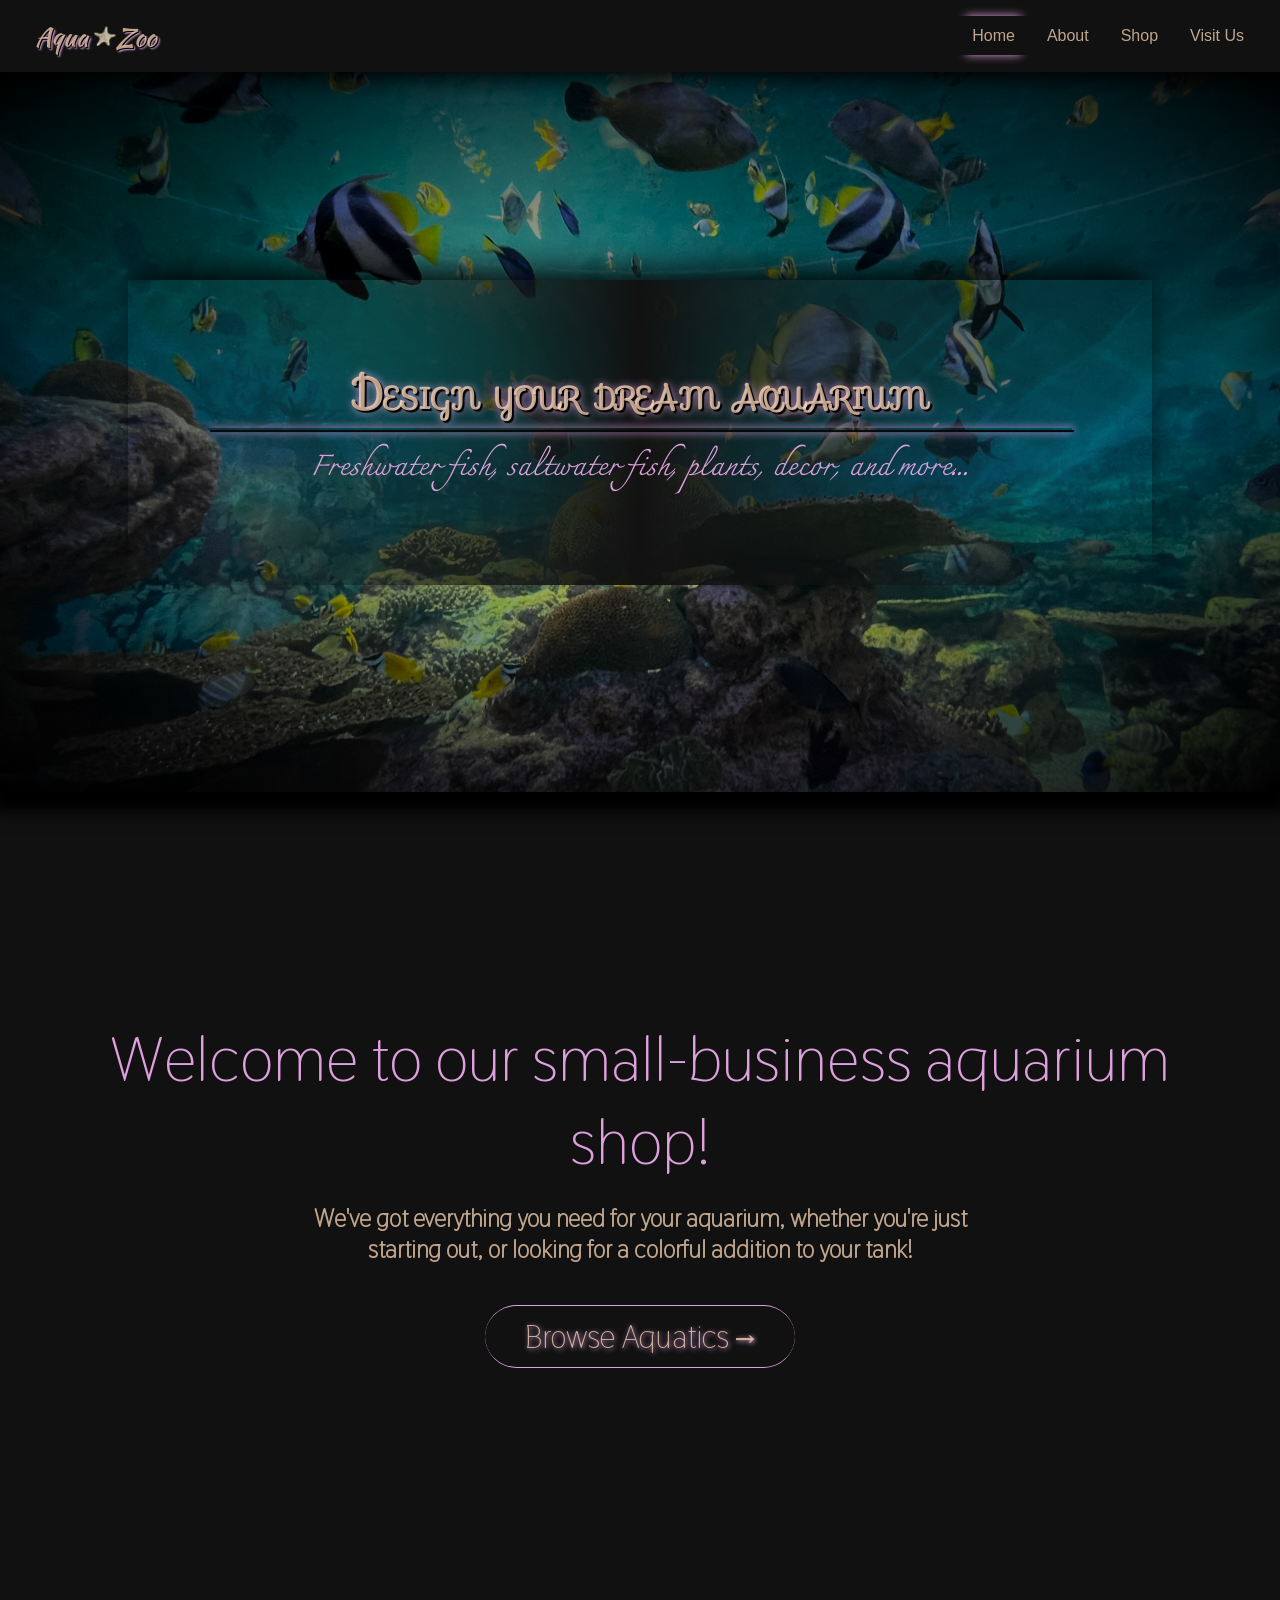
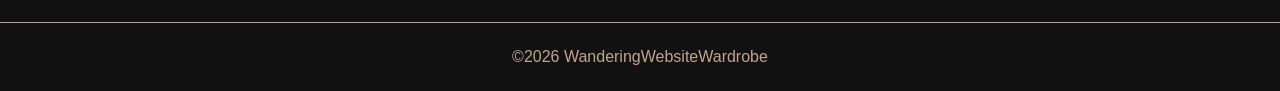
<file: index.html>
<!DOCTYPE html>
<html lang="en">
<head>
  <meta charset="UTF-8">
  <meta name="viewport" content="width=device-width, initial-scale=1.0">
  <title>AquaZoo - Aquarium Shop</title>
  <link rel="stylesheet" href="./styles.css">
  <link rel="icon" type="image/x-icon" href="./images/starfish1.png">
</head>
<body>
  <header>
    <nav>
      <a href="./index.html" id="logo">Aqua <img src="./images/starfish1.png" alt="" height="20">Zoo</a>
      <ul>
        <li><a href="./index.html" class="active">Home</a></li>
        <li><a href="./about.html">About</a></li>
        <li><a href="./shop.html">Shop</a></li>
        <li><a href="./visit-us.html">Visit Us</a></li>
      </ul>
    </nav>
  </header>
  <main>
    <section class="hero">
      <div class="hero-text">
        <h1>Design your dream aquarium</h1>
        <hr>
        <p>Freshwater fish, saltwater fish, plants, decor, and more...</p>
      </div>
      <!-- <a href="./shop.html">Browse Aquatics &rarr;</a> -->
    </section>
    <section class="description">
      <div class="description-text">
        <h2>Welcome to our small-business aquarium shop!</h2>
        <p>We've got everything you need for your aquarium, whether you're just starting out, or looking for a colorful addition to your tank!</p>
        <a href="./shop.html">Browse Aquatics &rarr;</a>
      </div>
    </section>
  </main>
  <footer>
    <p>&copy;2026 WanderingWebsiteWardrobe</p>
  </footer>
</body>
</html>
</file>
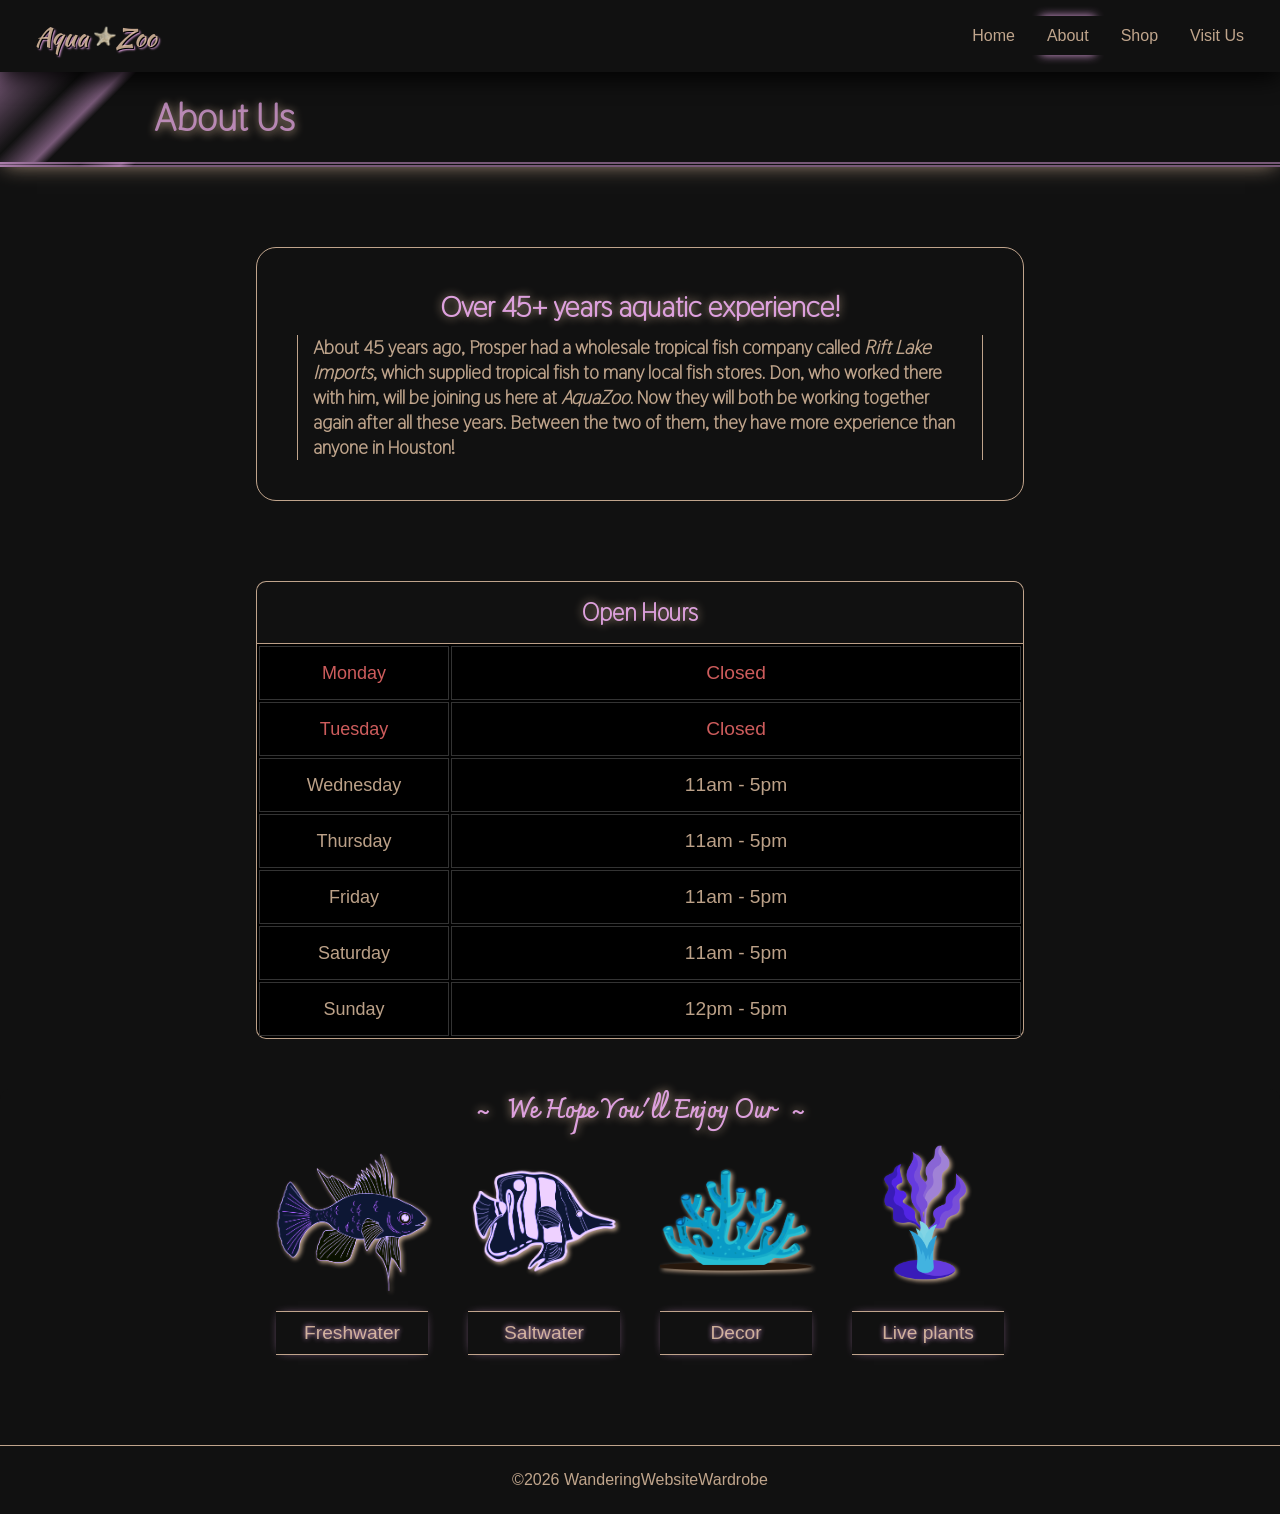
<file: about.html>
<!DOCTYPE html>
<html lang="en">
<head>
  <meta charset="UTF-8">
  <meta name="viewport" content="width=device-width, initial-scale=1.0">
  <title>About - AquaZoo</title>
  <link rel="stylesheet" href="./styles.css">
  <link rel="icon" type="image/x-icon" href="./images/starfish1.png">
</head>
<body>
  <header>
    <nav>
      <a href="./index.html" id="logo">Aqua <img src="./images/starfish1.png" alt="" height="20">Zoo</a>
      <ul>
        <li><a href="./index.html">Home</a></li>
        <li><a href="./about.html" class="active">About</a></li>
        <li><a href="./shop.html">Shop</a></li>
        <li><a href="./visit-us.html">Visit Us</a></li>
      </ul>
    </nav>
  </header>
  <main>
    <h1 class="main-heading-text">About Us</h1>
    <section id="history">
      <h2>Over 45+ years aquatic experience!</h2>
      <p>About 45 years ago, Prosper had a wholesale tropical fish company called <i>Rift Lake Imports</i>, which supplied tropical fish to many local fish stores. Don, who worked there with him, will be joining us here at <i>AquaZoo</i>. Now they will both be working together again after all these years. Between the two of them, they have more experience than anyone in Houston!</p>
    </section>
    <section class="table-section">
      <div class="table-container">
        <h2>Open Hours</h2>
        <table>
          <tr>
            <th class="closed">Monday</th>
            <td class="closed">Closed</td>
          </tr>
          <tr>
            <th class="closed">Tuesday</th>
            <td class="closed">Closed</td>
          </tr>
          <tr>
            <th>Wednesday</th>
            <td>11am - 5pm</td>
          </tr>
          <tr>
            <th>Thursday</th>
            <td>11am - 5pm</td>
          </tr>
          <tr>
            <th>Friday</th>
            <td>11am - 5pm</td>
          </tr>
          <tr>
            <th>Saturday</th>
            <td>11am - 5pm</td>
          </tr>
          <tr>
            <th>Sunday</th>
            <td>12pm - 5pm</td>
          </tr>
        </table>
      </div>
    </section>
    <section class="key-attractions">
      <h2 style="width: 100%;">~ &nbsp; We Hope You'll Enjoy Our &nbsp; ~</h2>
      <div class="attractions-flexbox wrap-when-squished">
        <div>
          <a href="shop.html#freshwater">
            <img src="./images/Freshwater-fish-2.png" alt="" id="img-1">
            <p>Freshwater</p>
          </a>
        </div>
        <div>
          <a href="shop.html#saltwater">
            <img src="./images/Saltwater-fish-3.png" alt="" id="img-2">
            <p>Saltwater</p>
          </a>
        </div>
        <div>
          <a href="./shop.html#decor">
            <img src="./images/Coral-aquarium-decor.png" alt="" id="img-3">
            <p>Decor</p>
          </a>
        </div>
        <div>
          <a href="shop.html#plants">
            <img src="./images/Aquatic-plant.png" alt="" id="img-4">
            <p>Live plants</p>
          </a>
        </div>
      </div>
    </section>
  </main>
  <footer>
    <p>&copy;2026 WanderingWebsiteWardrobe</p>
  </footer>
</body>
</html>
</file>
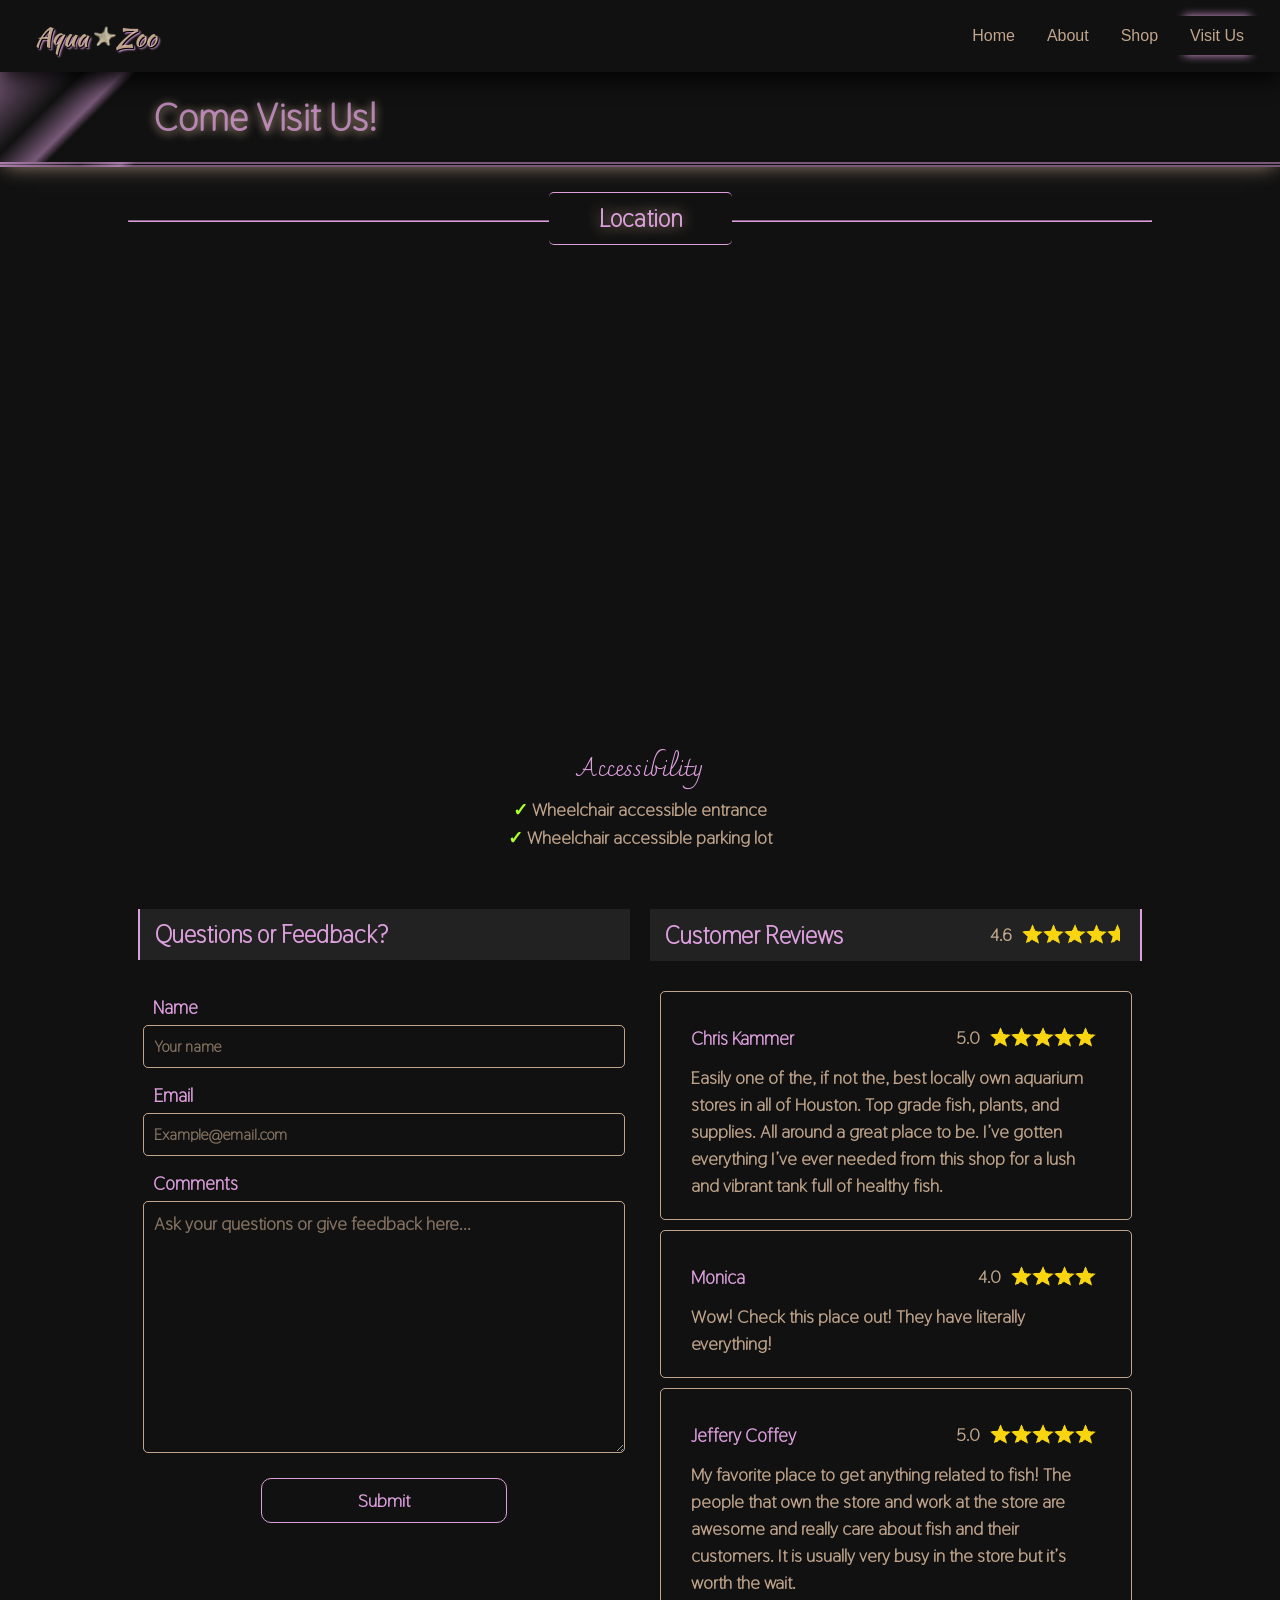
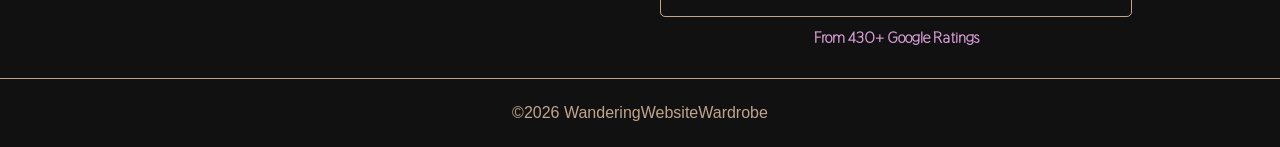
<file: visit-us.html>
<!DOCTYPE html>
<html lang="en">
<head>
  <meta charset="UTF-8">
  <meta name="viewport" content="width=device-width, initial-scale=1.0">
  <title>Visit Us - AquaZoo</title>
  <link rel="stylesheet" href="./styles.css">
  <link rel="icon" type="image/x-icon" href="./images/starfish1.png">
</head>
<body>
  <header>
    <nav>
      <a href="./index.html" id="logo">Aqua <img src="./images/starfish1.png" alt="" height="20">Zoo</a>
      <ul>
        <li><a href="./index.html">Home</a></li>
        <li><a href="./about.html">About</a></li>
        <li><a href="./shop.html">Shop</a></li>
        <li><a href="./visit-us.html" class="active">Visit Us</a></li>
      </ul>
    </nav>
  </header>
  <main>
    <h1 class="main-heading-text">Come Visit Us!</h1>
    <section id="map">
      <h2>Location</h2>
      <hr>
      <iframe src="https://www.google.com/maps/embed?pb=!1m18!1m12!1m3!1d7271.55761975725!2d-95.15140235903151!3d29.557756807297043!2m3!1f0!2f0!3f0!3m2!1i1024!2i768!4f13.1!3m3!1m2!1s0x145e82f4250a3dd7%3A0x58716befda4b796d!2sAquaZoo!5e0!3m2!1sen!2sus!4v1776979312566!5m2!1sen!2sus" width="600" height="450" style="border:0;" allowfullscreen="" loading="lazy" referrerpolicy="no-referrer-when-downgrade"></iframe>
    </section>
    <section id="a11y">
      <h2>Accessibility</h2>
      <p><span>&check;</span> Wheelchair accessible entrance</p>
      <p><span>&check;</span> Wheelchair accessible parking lot</p>
    </section>
    <div class="half-n-half">
      <section id="form">
        <h2>Questions or Feedback?</h2>
        <form action="https://wp.zybooks.com/form-viewer.php" target="_blank" method="POST">
          <div>
            <label for="name">Name</label><br>
            <input type="text" id="name" name="name" placeholder="Your name">
          </div>
          <div>
            <label for="email">Email</label>
            <input type="email" id="email" name="email" placeholder="Example@email.com" required>
          </div>
          <div>
            <label for="comments">Comments</label><br>
            <textarea id="comments" name="comments" placeholder="Ask your questions or give feedback here..." rows="10" required></textarea>
          </div>
          <input type="submit" value="Submit">
        </form>
      </section>
      <section id="ratings">
        <h2>
          Customer Reviews
          <span class="rating-stars rating-stars-main">
            <span>4.6</span>
            <img src="./images/rough-star-2.png" alt="" height="20">
            <img src="./images/rough-star-2.png" alt="" height="20">
            <img src="./images/rough-star-2.png" alt="" height="20">
            <img src="./images/rough-star-2.png" alt="" height="20">
            <img src="./images/part-rough-star.png" alt="" height="20">
          </span>
        </h2>
        <div class="customer-rating">
          <h3>
            Chris Kammer
            <span class="rating-stars">
              <span>5.0</span>
              <img src="./images/rough-star-2.png" alt="" height="20">
              <img src="./images/rough-star-2.png" alt="" height="20">
              <img src="./images/rough-star-2.png" alt="" height="20">
              <img src="./images/rough-star-2.png" alt="" height="20">
              <img src="./images/rough-star-2.png" alt="" height="20">
            </span>
          </h3>
          <p>Easily one of the, if not the, best locally own aquarium stores in all of Houston. Top grade fish, plants, and supplies. All around a great place to be.  I’ve gotten everything I’ve ever needed from this shop for a lush and vibrant tank full of healthy fish.</p>
        </div>
        <div class="customer-rating">
          <h3>
            Monica
            <span class="rating-stars">
              <span>4.0</span>
              <img src="./images/rough-star-2.png" alt="" height="20">
              <img src="./images/rough-star-2.png" alt="" height="20">
              <img src="./images/rough-star-2.png" alt="" height="20">
              <img src="./images/rough-star-2.png" alt="" height="20">
            </span>
          </h3>
          <p>Wow! Check this place out! They have literally everything!</p>
        </div>
        <div class="customer-rating">
          <h3>
            Jeffery Coffey
            <span class="rating-stars">
              <span>5.0</span>
              <img src="./images/rough-star-2.png" alt="" height="20">
              <img src="./images/rough-star-2.png" alt="" height="20">
              <img src="./images/rough-star-2.png" alt="" height="20">
              <img src="./images/rough-star-2.png" alt="" height="20">
              <img src="./images/rough-star-2.png" alt="" height="20">
            </span>
          </h3>
          <p>My favorite place to get anything related to fish! The people that own the store and work at the store are awesome and really care about fish and their customers. It is usually very busy in the store but it’s worth the wait.</p>
        </div>
        <p id="rating-note">From 430+ Google Ratings</p>
      </section>
    </div>
  </main>
  <footer>
    <p>&copy;2026 WanderingWebsiteWardrobe</p>
  </footer>
</body>
</html>
</file>
<file: styles.css>
/* --- Fonts --- */
@font-face {
  font-family: Sofia;
  src: url('./fonts/Sofia/Sofia-Regular.ttf');
}
@font-face {
  font-family: Char;
  src: url('./fonts/Charmonman/Charmonman-Regular.ttf');
}
@font-face {
  font-family: Rye;
  src: url('./fonts/Rye/Rye-Regular.ttf');
}
@font-face {
  font-family: Miltonian;
  src: url('./fonts/Miltonian/Miltonian-Regular.ttf');
}
@font-face {
  font-family: Ribeye;
  src: url('./fonts/Ribeye_Marrow/RibeyeMarrow-Regular.ttf');
}
@font-face {
  font-family: Fascinate;
  src: url('./fonts/Fascinate_Inline/FascinateInline-Regular.ttf');
}
@font-face {
  font-family: Tapestry;
  src: url('./fonts/Tapestry/Tapestry-Regular.ttf');
}
@font-face {
  font-family: Kaushan;
  src: url('./fonts/Kaushan_Script/KaushanScript-Regular.ttf');
}
@font-face {
  font-family: Thasadith;
  src: url('./fonts/Thasadith/Thasadith-Regular.ttf');
}


/* --- General --- */
* {
  box-sizing: border-box;
  margin: 0px;
  padding: 0px;
}
body {
  background-color: #111;
}
main {
  background-color: #111;
  min-height: 90vh;
  /* margin-top: 64px; */
  padding-bottom: 20px;
}
section {
  padding: 0% 10%;
}
footer {
  padding: 25px;
  background-color: #111;
  font-family: 'Lucida Sans', 'Lucida Sans Regular', 'Lucida Grande', 'Lucida Sans Unicode', Geneva, Verdana, sans-serif;
  font-weight: 100;
  color: #ffdab9bc;
  text-align: center;
  border-top: .5px solid #ffdab9bc;
}


/* --- Navbar --- */
nav {
  /* position: fixed;
  top: 0px; */
  position: relative;
  width: 100%;
  background-color: #111;
  /* background-image: linear-gradient(#111, transparent); */
  box-shadow: 0px 5px 25px black;

  padding: 15px 20px;
  display: flex;
  justify-content: space-between;
  align-items: center;
  flex-wrap: wrap;
  z-index: 100;
}
nav #logo {
  font-family: Kaushan;
  font-size: 160%;
  color: #ffdab9bc;
  text-shadow: 1px 1px 0px black, 2px 2px 2px plum;
  text-decoration: none;
  padding: 0px 15px;
}
nav ul {
  box-sizing: border-box;
  display: flex;
  flex-direction: row;
  list-style: none;
  padding: 12px 0px;
}
nav ul a {
  color: #ffdab9bc;
  font-family: 'Trebuchet MS', 'Lucida Sans Unicode', 'Lucida Grande', 'Lucida Sans', Arial, sans-serif;
  font-size: medium;
  text-decoration: none;
  padding: 10px 15px;
}
nav li a {
  border: 1px solid transparent;
}
nav li a:hover {
  /* border-top: 1px solid lightblue;
  border-bottom: 1px solid lightblue; */
  border: 1px solid black;
  border-top: none;
  border-radius: 10px;


  position: relative;
  background-image: linear-gradient(90deg, black 0%, transparent 5%, transparent 95%, black 100%), url('./images/half-underwater.png');
  background-size: cover;
  background-repeat: no-repeat;
  text-shadow: 2px 2px 1px black;
  /* animation: fillwater 3s ease-in delay iteration-count direction fill-mode; */
  animation: fillwater 1.8s ease-out;
  animation-fill-mode: forwards;
}
@keyframes fillwater {
  0% {
    background-position: 0px 10px;
  }
  40% {
    background-position: 0px 0px;
    text-shadow: 1px 2px 2px black;
  }
  100% {
    background-position: 0px 5px;
    color: plum;
    border-color: plum;
  }
}
nav .active {
  /* border-bottom: 1px solid #6a8b88; */
  box-shadow: 0px -10px 10px -10px plum, 0px 10px 10px -10px plum;
}


/* --- index.html --- */
.hero {
  width: 100%;
  min-height: 80vh;

  background-image: radial-gradient(transparent, black), url('./images/hero-img/striped-fish-in-aqua-water.jpg');
  background-size: cover;
  background-position: center;

  box-shadow: 0px 10px 15px 10px #000;

  display: flex;
  flex-direction: column;
  justify-content: center;
  align-items: center;

  /* padding: 0%; */
}
.hero-text {
  width: 100%;
  background-image: linear-gradient(90deg, transparent, #111, transparent);
  text-align: center;
  padding: 80px;

  color: white;
  font-size: 180%;

  box-shadow: 0px -20px 35px -10px #000;
}
.hero-text h1 {
  display: flex;
  justify-content: center;
  align-items: center;
  color: #ffdab9bc;
  font-family: Sofia;
  font-variant: small-caps;
  text-shadow: 2px 2px 1px black, 1px 1px 8px plum;
}
.hero-text hr {
  border-color: transparent;
  box-shadow: 2px 2px 1px black, 1px 1px 8px 1px plum;
}
.hero-text p {
  color: plum;
  /* font-family: Georgia, 'Times New Roman', Times, serif; */
  font-family: Char;
  font-style: oblique;

  margin: 10px;
}
.hero a {
  background-color: #111;
  /* border: 3px double aliceblue; */
  border-top: 1px double aliceblue;
  border-bottom: 1px double aliceblue;
  color: aliceblue;
  /* font-family: Cambria, Cochin, Georgia, Times, 'Times New Roman', serif; */
  font-family: Ribeye;
  font-size: 160%;
  font-variant: small-caps;
  text-decoration: none;
  text-align: center;
  padding: 15px 50px;
  margin: 10px;
  border-radius: 10px;
}
.hero a:hover {
  border-top: 1px double lightskyblue;
  border-bottom: 1px double lightskyblue;
  color: lightskyblue;
}

.description {
  min-height: 90vh;
  display: flex;
  justify-content: center;
  align-items: center;
  padding: 5%;
}
.description-text {
  color: white;
  text-align: center;
  font-family: sans-serif;
  /* font-size: 200%; */
}
.description-text h2 {
  color: plum;
  margin: 20px;
  /* font-family: Char; */
  font-family: Thasadith;

  font-size: 400%;
  font-weight: 100;
}
.description-text p {
  color: #ffdab9bc;
  /* font-family: 'Lucida Sans', 'Lucida Sans Regular', 'Lucida Grande', 'Lucida Sans Unicode', Geneva, Verdana, sans-serif; */
  font-family: Thasadith;
  font-size: 150%;
  font-weight: bold;
  margin: 10px 20%;
}
.description-text a {
  display: inline-block;
  /* width: 50%; */
  /* background-color: lightskyblue; */
  /* background-image: linear-gradient(90deg, transparent, lightskyblue, transparent); */
  border-top: 1px solid plum;
  border-bottom: 1px solid plum;
  border-radius: 50px;
  /* font-family: Tapestry; */
  font-family: Thasadith;
  font-size: 200%;
  /* font-weight: bold; */
  color: #ffdab9bc;
  text-shadow: 1px 1px 5px plum;
  text-decoration: none;
  padding: 10px 40px;
  margin: 30px;
}
.description-text a:hover {
  color: plum;
  text-shadow: 1px 1px 2px lightblue, 1px 2px 25px blueviolet;
  border-top: 1px solid #ffdab9bc;
  border-bottom: 1px solid #ffdab9bc;
  box-shadow: 0px 0px 10px 0px plum;
  animation-name: 'bgBtn';
  animation-duration: 2s;
  animation-iteration-count: infinite;
  animation-timing-function: ease-out;
  animation-direction: alternate;
}
@keyframes bgBtn {
  0% {width: 26%;}
  50% {width: 28%;}
  100% {width: 26%;}
}


/* --- About page --- */

#history {
  width: 60%;
  margin: 80px auto;
  padding: 30px;
  color: #ffdab9bc;
  font-family: Thasadith;
  font-weight: bold;
  font-size: larger;
  border: 1px solid #ffdab9bc;
  border-radius: 20px;
}
#history h2 {
  text-align: center;
  color: plum;
  margin: 10px;
  text-shadow: 0px 0px 10px #ffdab9bc;
}
#history p {
  /* text-indent: 30px; */
  margin: 10px;
  border-left: 1px solid #ffdab9bc;
  border-right: 1px solid #ffdab9bc;
  padding: 0px 15px;
}

.page-title {
  width: 100%;
  /* background-color: #333; */
  background-image: linear-gradient(#222, #111);
  color: aliceblue;
  font-family: Georgia, 'Times New Roman', Times, serif;
  font-weight: 100;
  text-align: center;
  margin: auto;
  padding: 20px;
}
.table-section {
  /* display: flex;
  justify-content: center;
  flex-direction: column; */

  padding: 0%;
}
.table-section h2 {
  width: 60%;
  text-align: center;
  /* margin: 2%; */
  background-color: #111;
  color: plum;
  text-shadow: 0px 0px 10px #ffdab9bc;
  font-family: Thasadith;
  font-weight: bold;
  margin: auto;
  padding: 15px;
  border: 1px solid #ffdab9bc;
  border-radius: 10px 10px 0px 0px;
  border-bottom: none;
}
table, th, td {
  border: 1px solid #333;
  padding: 15px 15px;
  text-align: center;
  font-family: sans-serif;
}
table {
  width: 60%;
  background-color: black;
  border: 1px solid #ffdab9bc;
  border-radius: 0px 0px 10px 10px;
  color: #ffdab9bc;
  padding: 0px;
  margin: auto;
}
th {
  color: #ffdab9bc;
  font-size: large;
  font-weight: 100;
  width: 25%;
}
td {
  background-color: black;
  color: #ffdab9bc;
  font-size: 120%;
}
.closed {
  color: indianred;
}

/* --- Section 2 --- */
.key-attractions {
  display: flex;
  flex-direction: column;
  justify-content: center;
  padding: 0%;
  margin: 50px 0px;
  width: 100%;
}
.key-attractions h2 {
  /* position: absolute;
  width: 60%; */
  height: fit-content;
  text-align: center;
  background-color: #111;
  color: plum;
  text-shadow: 0px 0px 10px #ffdab9bc;
  font-family: Char;
  font-size: 150%;
  margin: 0px auto;
  padding: 0px;
  /* border: 1px solid lightblue; */
  border-radius: 10px 10px 0px 0px;
  border-bottom: none;
}
.attractions-flexbox {
  display: flex;
  justify-content: space-between;
  width: 60%;
  margin: 0px auto;
  /* padding: 5px; */
  /* border: 1px solid lightblue; */
}
.attractions-flexbox > * {
  /* width: 25%; */
  width: 200px;
  display: flex;
  justify-content: space-between;
  align-items: center;
  flex-direction: column;
  /* padding: 5%; */
  margin: 10px 20px;
}
.attractions-flexbox a {
  text-decoration: none;
}
.attractions-flexbox img {
  /* border: 1px solid aliceblue; */
  width: 100%;
  border-radius: 20px;
  aspect-ratio: 1 / 1;
  object-fit: cover;
  object-position: bottom;
}
.attractions-flexbox #img-1, #img-2 {
  filter: invert(100%) hue-rotate(210deg) saturate(150%) drop-shadow(2px 2px 2px #ffdab9bc);
}
.attractions-flexbox #img-3, #img-4 {
  filter: invert(100%) drop-shadow(2px 2px 2px #ffdab9bc);
}
.attractions-flexbox p {
  color: #ffdab9bc;
  text-shadow: 0px 0px 5px plum;
  font-family: Verdana, Geneva, Tahoma, sans-serif;
  font-size: 120%;
  text-align: center;
  margin: 10px 0px;
  padding: 10px 15px;
  border-top: 1px solid #ffdab9bc;
  border-bottom: 1px solid #ffdab9bc;
  box-shadow: 0px 0px 10px -5px plum;
}


/* --- Shop page --- */

#products-note {
  display: flex;
  justify-content: center;
  text-align: center;
  /* box-shadow: 0px 2px 25px 0px #ffdab97e; */
  /* border-bottom: 1px solid #ffdab9bc; */
  color: #ffdab9bc;
  text-shadow: 0px 0px 5px plum;
  font-family: Char;
  font-size: 180%;
  padding: 40px;
  margin: 0px 0px;
  margin-bottom: -100px;
}
#products-note a {
  color: plum;
  text-decoration-thickness: 1px;
}
.products {
  margin: auto;
  width: 100%;
}
.products h2 {
  text-align: center;
  font-family: Cambria, Cochin, Georgia, Times, 'Times New Roman', serif;
  font-size: 3em;
  font-weight: 100;
  color: #ffdab9bc;
  text-shadow: 1px 1px 10px plum;
  margin: 50px auto;

  width: fit-content;
  background-color: #111;
  padding: 0px 20px;
  position: relative;
  top: 73px;
}
.products hr {
  border-color: plum;
  box-shadow: 1px 1px 10px 2px #ffdab9bc;
  margin-bottom: 50px;
}
.product-grid {
  /* display: grid;
  grid-template-columns: 1fr 1fr 1fr 1fr 1fr; */
  gap: 25px;
  display: flex;
  justify-content: center;
  flex-wrap: wrap;
}
.product-grid > * {
  height: 100%;
  display: flex;
  justify-content: center;
  width: 20%;
}
.product-item {
  display: flex;
  flex-direction: column;
  margin: 20px;
}
.product-grid img {
  aspect-ratio: 1 / 1;
  object-fit: contain;
  box-shadow: inset 0px 0px 50px 0px black, -1px 1px 5px plum, inset -1px 1px 10px 0px #ffdab9bc;
  padding: 40px;
  margin: 10px;
  border-radius: 50%;
}
.product-item .label {
  color: plum;
  /* background-image: linear-gradient(#ffdab9bc 5%, transparent 95%, #ffdab9bc); */
  text-align: center;

  /* background-color: darkslategrey; */
  border-top: .5px solid plum;
  border-bottom: .5px solid plum;
  box-shadow: 0px 0px 25px -5px #ffdab9bc, -2px 2px 10px 5px black;
  border-radius: 5px;
  padding: 10px 15px;
  margin: 10px;

  font-family: Thasadith;
  font-size: 120%;
  font-weight: bold;
}
.product-item > .product-description {
  color: #ffdab9bc;
  text-align: center;
  font-size: 110%;
  font-family: Thasadith;
  font-weight: bold;
  margin: 15px;
  border-top: .5px solid plum;
}
.product-item > .product-description > span {
  background-color: #111;
  color: plum;
  font-style: italic;
  /* border-bottom: .5px solid plum; */
  display: inline-block;
  /* width: 100%; */
  position: relative;
  top: -12px;
  margin: auto;
  padding: 0px 10px;
}
.product-item .price {
  /* background-color: #0e2b31; */
  /* border: 1px solid #ffdab9bc; */
  box-shadow: inset 0px 1px 2px #ffdab9bc, 0px 1px 1px plum, -2px 2px 10px 5px black;
  color: #ffdab9bc;
  text-align: center;
  width: fit-content;
  padding: 5px 15px;
  margin: 10px auto;
  border-radius: 50px;
}
#empty-category {
  text-align: center;
  font-size: larger;
  color: plum;
}


/* --- Visit-us page --- */

.main-heading-text {
  /* background-color: #222; */
  background-image: linear-gradient(135deg, rgba(221, 160, 221, 0.5) 0%, transparent 6%, rgba(221, 160, 221, 0.5) 9%, transparent 10%);
  border-bottom: 5px double rgba(221, 160, 221, 0.5);
  box-shadow: 0px 2px 20px -5px #ffdab9bc;
  color: rgba(221, 160, 221, 0.75);
  text-shadow: 0px 2px 10px #ffdab9bc;
  font-family: Thasadith;
  font-weight: bold;
  font-size: 240%;
  margin: 0% 0%;
  padding: 20px 12%;
}

#map {
  width: 100%;
  display: flex;
  flex-direction: column;
  justify-content: center;
  margin: 25px 0px;
}
#map h2 {
  text-align: center;
  background-color: #111;
  border-top: .5px solid plum;
  border-bottom: .5px solid plum;
  border-radius: 5px;
  width: fit-content;
  color: plum;
  text-shadow: 0px 0px 15px #ffdab9bc;
  font-family: Thasadith;
  font-weight: bold;
  margin: 5px auto;
  padding: 10px 50px;
  /* position: relative;
  top: 70px; */
  position: relative;
  margin-top: -80px;
  bottom: -80px;
  z-index: 1;
}
#map hr {
  border-color: plum;
  border-width: .5px;
  margin: 50px 0px;
  /* position: relative;
  top: -70px; */
}
#map iframe {
  width: 100%;
}

#a11y {
  text-align: center;
  margin: 20px 0px;
}
#a11y h2 {
  color: plum;
  /* font-family: Thasadith; */
  font-family: Char;
  font-weight: 100;
}
#a11y p {
  color: #ffdab9bc;
  font-family: Thasadith;
  font-weight: bold;
  font-size: large;
  margin: 5px;
}
#a11y p span {
  color: greenyellow;
}

.half-n-half {
  display: flex;
  padding: 0% 10%;
}
.half-n-half > * {
  width: 50%;
  margin: 10px;
}
#form {
  color: plum;
  /* text-align: center; */
  padding: 0%;
  font-family: Thasadith;
  font-weight: bold;
}
#form h2 {
  border-left: 2px solid plum;
  background-color: #222;
  /* width: 50%; */
  padding: 10px 15px;
  margin: 30px 0px;
  font-family: Thasadith;
  color: plum;
}
#form form {
  /* padding: 20px; */
  /* margin: 0% 10%; */
  display: flex;
  flex-direction: column;
}
#form form > * {
  margin: 5px;
}
#form label {
  color: plum;
  display: inline-block;
  width: 50px;
  font-size: larger;
  margin-left: 10px;
}
#form input {
  background-color: transparent;
  color: #ffdab9bc;
  border: 1px solid #ffdab9bc;
  border-radius: 5px;
  padding: 10px;
  margin: 5px 0px;
  width: 100%;
  font-family: Thasadith;
  font-weight: bold;
  font-size: medium;
}
#form input::placeholder {
  color: #ffdab97e;
  font-family: Thasadith;
  font-weight: bold;
}
#form textarea {
  background-color: transparent;
  color: #ffdab9bc;
  border: 1px solid #ffdab9bc;
  border-radius: 5px;
  padding: 10px;
  margin: 5px 0px;
  width: 100%;
  font-family: Thasadith;
  font-weight: bold;
  font-size: large;
}
#form textarea::placeholder {
  color: #ffdab97e;
  font-family: Thasadith;  
  font-weight: bold;
}
#form input[type=submit] {
  cursor: pointer;
  background-color: transparent;
  border: 1px solid plum;
  font-size: large;
  color: plum;
  padding: 10px 20px;
  /* margin-left: 10px; */
  border-radius: 10px;
  width: 50%;
  margin: 10px auto;
}
#form input[type=submit]:hover {
  box-shadow: 0px 0px 5px plum;
}


#ratings {
  padding: 0%;
}
#ratings h2 {
  display: flex;
  justify-content: space-between;
  border-right: 2px solid plum;
  background-color: #222;
  /* width: 50%; */
  padding: 10px 15px;
  margin: 30px 0px;
  font-family: Thasadith;
  color: plum;
  align-items: center;
}
.customer-rating {
  border: 1px solid #ffdab9bc;
  border-radius: 5px;
  padding: 20px 30px;
  margin: 10px;
}
.customer-rating h3 {
  display: flex;
  justify-content: space-between;
  color: plum;
  font-family: Thasadith;
  /* line-height: 2; */
  margin: 10px 0px;
  align-items: center;
}
.customer-rating p {
  color: #ffdab9bc;
  font-family: Thasadith;
  font-weight: bold;
  font-size: large;
  line-height: 1.5;
}
.rating-stars-main {
  font-size: 80%;
}
.rating-stars {
  display: flex;
  flex-direction: row;
  width: fit-content;
  padding: 5px;
}
.rating-stars span {
  font-size: 90%;
  font-weight: bold;
  color: #ffdab9bc;
  padding: 0px 10px;
}
#rating-note {
  text-align: center;
  color: plum;
  font-family: Thasadith;
  font-weight: bold;
}




/* @Media Queries */

/* --- Laptop --- */
@media screen and (max-width: 1025px) {
  section {
    padding: 0% 2%;
  }
  .key-attractions {
    padding: 0% 20%;
    margin: 5% 0%;
  }
  .wrap-when-squished {
    display: flex;
    flex-wrap: wrap;
    margin: auto;
    width: 100%;
    padding: 0%;
    gap: 50px;
  }
  .wrap-when-squished > * {
    /* aspect-ratio: 1 / 1; */
    height: 100%;
    /* width: 40%; */
    
    /* padding: 0%;
    margin: 0%; */
  }
  .half-n-half {
    padding: 2%;
  }
}

/* --- Tablet --- */
@media screen and (max-width: 769px) {
  main {
    padding: 5%;
  }
  .key-attractions {
    margin: 20% 0%;
  }
  .wrap-when-squished {
    display: flex;
    flex-wrap: wrap;
    justify-content: center;
  }
  .product-item {
    width: 30%;
  }
  .half-n-half {
    flex-direction: column;
  }
  .half-n-half > * {
    width: 100%;
  }
}

/* --- Phone --- */
@media screen and (max-width: 426px) {
  nav {
    padding: 15px 0px;
  }
  nav #logo {
    margin: auto;
    padding: 15px;
  }
  nav ul {
    box-sizing: border-box;
    width: 100%;
    /* background-color: #0d2a27; */
    display: flex;
    justify-content: center;
  }
  nav ul a {
    font-size: 130%;
    min-width: max-content;
    overflow-x: auto;
    padding: 10px;
    min-width: 25%;
  }
  .hero {
    min-height: fit-content;
  }
  .hero-text {
    padding: 0px 10px;
    line-height: 1;
    text-shadow: 2px 2px 2px black;
  }
  .hero-text h1, .hero-text p {
    padding: 40px 0px;
    margin: 0px;
  }
  .hero-text p {
    /* background-image: linear-gradient(transparent 0%, rgba(0, 0, 0, 0.5) 10%, rgba(0, 0, 0, 0.5) 90%, transparent 100%); */
    line-height: 1.5;
    text-shadow: 2px 2px 1px black;
  }
  .description-text h2 {
    font-size: 250%;
    margin: 0px 10px;
    padding: 20px 0px;
  }
  .description-text p {
    margin: 0px 10px;
    padding: 10px 0px;
  }
  .description-text a {
    font-size: 150%;
    margin: 30px 0px;
  }

  #history {
    width: 100%;
    padding: 30px 0%;
    margin: 30px 0px;
  }
  #history h2 {
    margin: 20px;
  }
  #history p {
    text-align: justify;
    text-justify: distribute;
  }
  .table-container h1 {
    width: 90%;
  }
  .table-section h2 {
    width: 100%;
    margin: 0%;
    padding: 5%;
  }
  table {
    width: 100%;
    margin: 0%;
  }
  table, th, td {
    font-weight: 100;
  }
  .key-attractions {
    padding: 0%;
  }

  section {
    padding: 0px;
  }
  .products h2 {
    margin-top: 0px;
  }
  .product-item {
    width: 100%;
    margin: auto;
  }
  .product-item img {
    width: 100%;
  }
  .wrap-when-squished {
    display: flex;
    flex-wrap: wrap;
  }

  #map h2 {
    position: static;
    margin: 20px auto;
  }
  #map hr {
    display: none;
  }

  #form input {
    width: 100%;
  }
  #form textarea {
    width: 100%;
  }
}
@media screen and (max-width: 320px) {
  .main-heading-text {
    padding: 20px 30px;
  }
  .hero-text h1 {
    font-size: 150%;
  }
  .hero-text p {
    font-size: 80%;
  }
  .description {
    min-height: fit-content;
    padding: 25% 0%;
  }
  .description-text h2 {
    font-size: 200%;
  }
  .description-text p {
    font-size: 130%;
  }

  #history p {
    font-size: 90%;
  }

  #form, #ratings {
    margin: 0%;
  }
}
</file>
